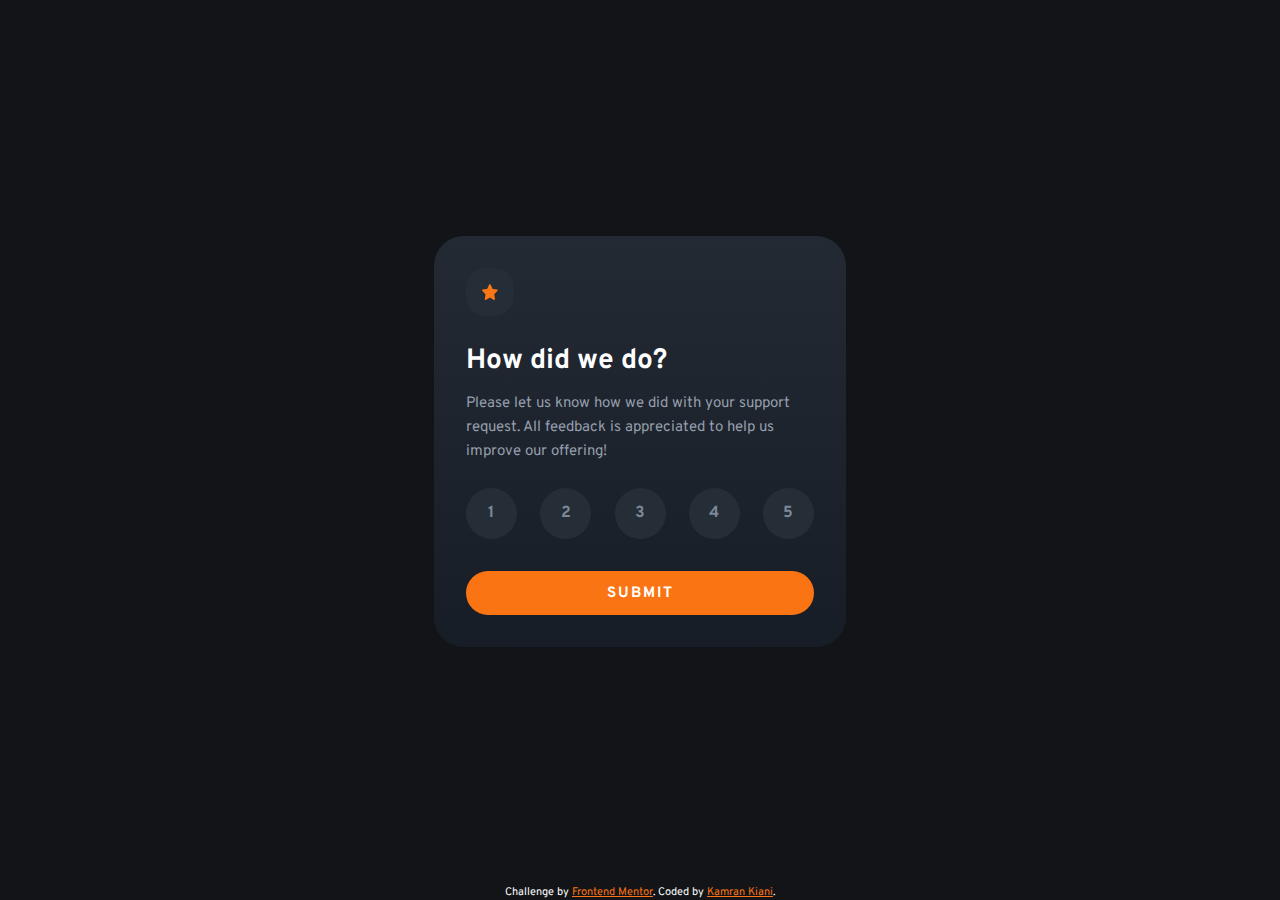
<file: index.html>
<!DOCTYPE html>
<html lang="en">
  <head>
    <meta charset="UTF-8" />
    <meta name="viewport" content="width=device-width, initial-scale=1.0" />
    <!-- displays site properly based on user's device -->

    <link
      rel="icon"
      type="image/png"
      sizes="32x32"
      href="./images/favicon-32x32.png"
    />

    <link rel="preconnect" href="https://fonts.googleapis.com" />
    <link rel="preconnect" href="https://fonts.gstatic.com" crossorigin />
    <link
      href="https://fonts.googleapis.com/css2?family=Overpass:ital,wght@0,100..900;1,100..900&display=swap"
      rel="stylesheet"
    />

    <title>Frontend Mentor | Interactive rating component</title>
    <link rel="stylesheet" href="css/style.css" />
    <!-- <script defer src="index.js"></script> -->
  </head>
  <body>
    <div class="wrapper">
      <main class="main">
        <div class="card">
          <form class="feedback-form" action="thanks.html" method="get">
            <img
              src="/images/icon-star.svg"
              alt=""
              class="feedback-form__star"
            />
            <h1 for="rating" class="feedback-form__title">How did we do?</h1>
            <p class="feedback-form__description">
              Please let us know how we did with your support request. All
              feedback is appreciated to help us improve our offering!
            </p>
            <div class="feedback-form__ratings" id="rating">
              <input
                type="radio"
                id="rate1"
                name="rating"
                value="1"
                class="feedback-form__button sr-only feedback-form__button--1"
                required
              />
              <label for="rate1">1</label>
              <input
                type="radio"
                id="rate2"
                name="rating"
                value="2"
                class="feedback-form__button sr-only feedback-form__button--2"
                required
              />
              <label for="rate2">2</label>
              <input
                type="radio"
                id="rate3"
                name="rating"
                value="3"
                class="feedback-form__button sr-only feedback-form__button--3"
                required
              />
              <label for="rate3">3</label>
              <input
                type="radio"
                id="rate4"
                name="rating"
                value="4"
                class="feedback-form__button sr-only feedback-form__button--4"
                required
              />
              <label for="rate4">4</label>
              <input
                type="radio"
                id="rate5"
                name="rating"
                value="5"
                class="feedback-form__button sr-only feedback-form__button--5"
                required
              />
              <label for="rate5">5</label>
            </div>
            <button type="submit" class="feedback-form__submit">Submit</button>
          </form>
        </div>
      </main>
      <footer class="attribution">
        Challenge by
        <a href="https://www.frontendmentor.io?ref=challenge" target="_blank"
          >Frontend Mentor</a
        >. Coded by <a href="#">Kamran Kiani</a>.
      </footer>
    </div>
  </body>
</html>
</file>
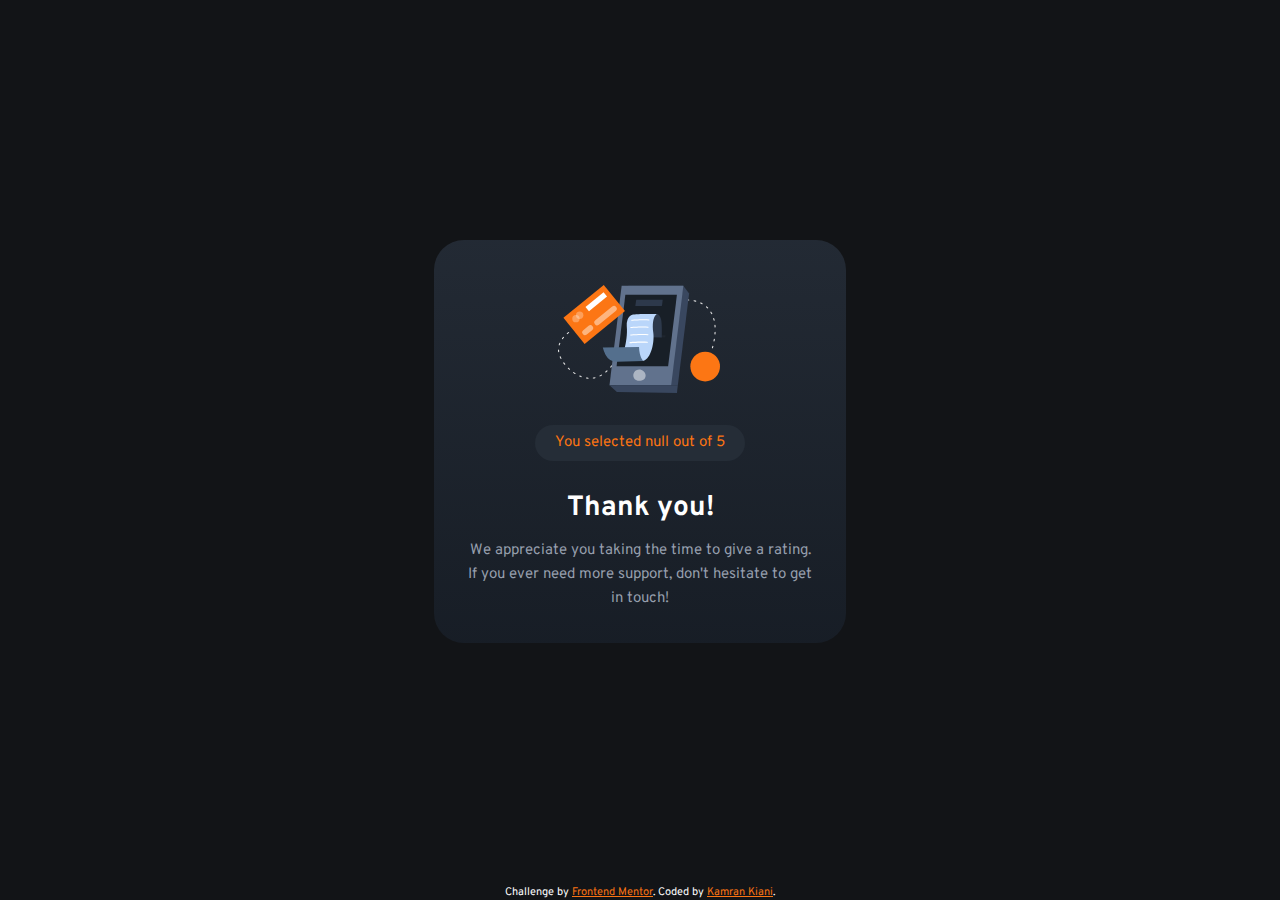
<file: thanks.html>
<!DOCTYPE html>
<html lang="en">
  <head>
    <meta charset="UTF-8" />
    <meta name="viewport" content="width=device-width, initial-scale=1.0" />
    <!-- displays site properly based on user's device -->

    <link
      rel="icon"
      type="image/png"
      sizes="32x32"
      href="./images/favicon-32x32.png"
    />

    <link rel="preconnect" href="https://fonts.googleapis.com" />
    <link rel="preconnect" href="https://fonts.gstatic.com" crossorigin />
    <link
      href="https://fonts.googleapis.com/css2?family=Overpass:ital,wght@0,100..900;1,100..900&display=swap"
      rel="stylesheet"
    />

    <title>Frontend Mentor | Interactive rating component</title>
    <link rel="stylesheet" href="css/style.css" />
    <script defer src="thanks.js"></script>
  </head>
  <body>
    <div class="wrapper">
      <main class="main">
        <div class="card thank-you">
          <img
            src="/images/illustration-thank-you.svg"
            alt=""
            class="thank-you__icon"
          />
          <p class="thank-you__rating" aria-live="polite">
            You selected 4 out of 5
          </p>
          <h1 class="thank-you__title">Thank you!</h1>
          <p class="thank-you__message">
            We appreciate you taking the time to give a rating. If you ever need
            more support, don't hesitate to get in touch!
          </p>
        </div>
      </main>
      <footer class="footer">
        <div class="attribution">
          Challenge by
          <a href="https://www.frontendmentor.io?ref=challenge" target="_blank"
            >Frontend Mentor</a
          >. Coded by <a href="#">Kamran Kiani</a>.
        </div>
      </footer>
    </div>
  </body>
</html>
</file>
<file: css/style.css>
/* Box sizing rules */
*,
*::before,
*::after {
  box-sizing: border-box;
}

/* Prevent font size inflation */
html {
  -moz-text-size-adjust: none;
  -webkit-text-size-adjust: none;
  text-size-adjust: none;
}

/* Remove default margin in favour of better control in authored CSS */
body,
h1,
h2,
h3,
h4,
p,
figure,
blockquote,
dl,
dd {
  margin: 0;
}

/* Remove list styles on ul, ol elements with a list role, which suggests default styling will be removed */
ul,
ol {
  list-style: none;
  padding: 0;
}

/* Set core body defaults */
body {
  min-height: 100vh;
  line-height: 1.5;
}

/* Set shorter line heights on headings and interactive elements */
h1,
h2,
h3,
h4,
button,
input,
label {
  line-height: 1.1;
}

/* Balance text wrapping on headings */
h1,
h2,
h3,
h4 {
  text-wrap: balance;
}

/* A elements that don't have a class get default styles */
a:not([class]) {
  text-decoration-skip-ink: auto;
}

/* Make images easier to work with */
img,
picture {
  max-width: 100%;
  display: block;
}

/* Inherit fonts for inputs and buttons */
input,
button,
textarea,
select {
  font: inherit;
}

/* Make sure textareas without a rows attribute are not tiny */
textarea:not([rows]) {
  min-height: 10em;
}

/* Anything that has been anchored to should have extra scroll margin */
:target {
  scroll-margin-block: 5ex;
}

.sr-only {
  position: absolute;
  width: 1px;
  height: 1px;
  padding: 0;
  margin: -1px;
  overflow: hidden;
  clip: rect(0, 0, 0, 0);
  white-space: nowrap;
  border-width: 0;
}

body {
  background-color: hsl(216, 12%, 8%);
  font-family: "Overpass", sans-serif;
  font-size: 0.875rem;
  color: white;
}
@media (min-width: 28.75rem) {
  body {
    font-size: 0.9375rem;
  }
}

.wrapper {
  min-height: 100vh;
  display: flex;
  flex-direction: column;
  justify-content: center;
  align-items: center;
  padding: 0 1.5rem;
}

.main {
  display: flex;
  flex-direction: column;
  justify-content: center;
  align-items: center;
  flex-grow: 1;
}

.card {
  max-width: 20.4375rem;
  background: linear-gradient(180deg, hsl(215, 20%, 17%) 0%, hsl(215, 24%, 12%) 100%);
  border-radius: 0.9375rem;
  padding: 1.5rem;
  padding-bottom: 2rem;
}
@media (min-width: 28.75rem) {
  .card {
    max-width: 25.75rem;
    border-radius: 1.875rem;
    padding: 2rem;
  }
}

/* ---------------------------------- */
/* Feedback page */
.feedback-form {
  display: flex;
  flex-direction: column;
}
.feedback-form__star {
  width: 40px;
  height: 40px;
  padding: 0.833125rem;
  background-color: hsl(213, 19%, 18%);
  border-radius: 1.25rem;
  align-self: flex-start;
}
@media (min-width: 28.75rem) {
  .feedback-form__star {
    width: 48px;
    height: 48px;
    padding: 1rem;
  }
}
.feedback-form__title {
  margin-top: 1rem;
  font-weight: 700;
  font-size: 1.5rem;
  display: block;
}
@media (min-width: 28.75rem) {
  .feedback-form__title {
    margin-top: 1.875rem;
    font-size: 1.75rem;
  }
}
.feedback-form__description {
  margin-top: 0.625rem;
  line-height: 1.5714285714;
  color: hsl(217, 12%, 63%);
}
@media (min-width: 28.75rem) {
  .feedback-form__description {
    margin-top: 0.9375rem;
    line-height: 1.6;
  }
}
.feedback-form__ratings {
  margin-top: 1.5rem;
  display: flex;
  justify-content: space-between;
  flex-wrap: wrap;
}
@media (min-width: 28.75rem) {
  .feedback-form__ratings input[type=radio]:hover + label, .feedback-form__ratings input[type=radio]:focus + label {
    background-color: hsl(25, 97%, 53%);
    color: white;
    cursor: pointer;
  }
}
.feedback-form__ratings label {
  display: grid;
  place-content: center;
  width: 42px;
  height: 42px;
  border: none;
  border-radius: 50%;
  background-color: hsl(213, 19%, 18%);
  color: hsl(216, 12%, 54%);
  font-weight: 700;
  line-height: 1.7142857143;
  letter-spacing: 0.17px;
  transition: all 0.3s;
}
@media (min-width: 28.75rem) {
  .feedback-form__ratings label {
    width: 51px;
    height: 51px;
    font-size: 1rem;
    line-height: 1.5;
    letter-spacing: 0.2px;
  }
}
.feedback-form__ratings input[type=radio]:checked + label {
  background-color: hsl(216, 12%, 54%);
  color: white;
}
.feedback-form__submit {
  margin-top: 1.5rem;
  background-color: hsl(25, 97%, 53%);
  border-radius: 1.40625rem;
  padding: 0.625rem;
  padding-top: 0.75rem;
  border: none;
  color: white;
  font-weight: 700;
  letter-spacing: 1.87px;
  text-transform: uppercase;
}
@media (min-width: 28.75rem) {
  .feedback-form__submit {
    margin-top: 2rem;
    letter-spacing: 2px;
  }
  .feedback-form__submit:hover, .feedback-form__submit:focus {
    background-color: white;
    color: hsl(25, 97%, 53%);
    cursor: pointer;
  }
}

/* ---------------------------------- */
/* Thank you page */
.thank-you {
  text-align: center;
}
.thank-you__icon {
  margin-inline: auto;
  margin-top: 0.625rem;
  transform: translateX(-1px);
  width: 144px;
  height: 96px;
}
@media (min-width: 28.75rem) {
  .thank-you__icon {
    margin-top: 0.8125rem;
    width: 162px;
    height: 108px;
  }
}
.thank-you__rating {
  margin-top: 1.5rem;
  background-color: hsl(213, 19%, 18%);
  width: fit-content;
  margin-inline: auto;
  padding: 0.375rem 0.75rem;
  padding-bottom: 0.25rem;
  border-radius: 1.40625rem;
  color: hsl(25, 97%, 53%);
  line-height: 1.5714285714;
}
@media (min-width: 28.75rem) {
  .thank-you__rating {
    margin-top: 2rem;
    padding: 0.375rem 1.25rem;
    line-height: 1.6;
  }
}
.thank-you__title {
  margin-top: 1.5rem;
  font-size: 1.5rem;
}
@media (min-width: 28.75rem) {
  .thank-you__title {
    margin-top: 2rem;
    font-size: 1.75rem;
  }
}
.thank-you__message {
  margin-top: 0.625rem;
  line-height: 1.5714285714;
  color: hsl(217, 12%, 63%);
}
@media (min-width: 28.75rem) {
  .thank-you__message {
    margin-top: 0.9375rem;
    line-height: 1.6;
  }
}

/* Footer */
.attribution {
  font-size: 0.6875rem;
  text-align: center;
}

.attribution a {
  color: hsl(25, 97%, 53%);
}

/*# sourceMappingURL=style.css.map */
</file>
